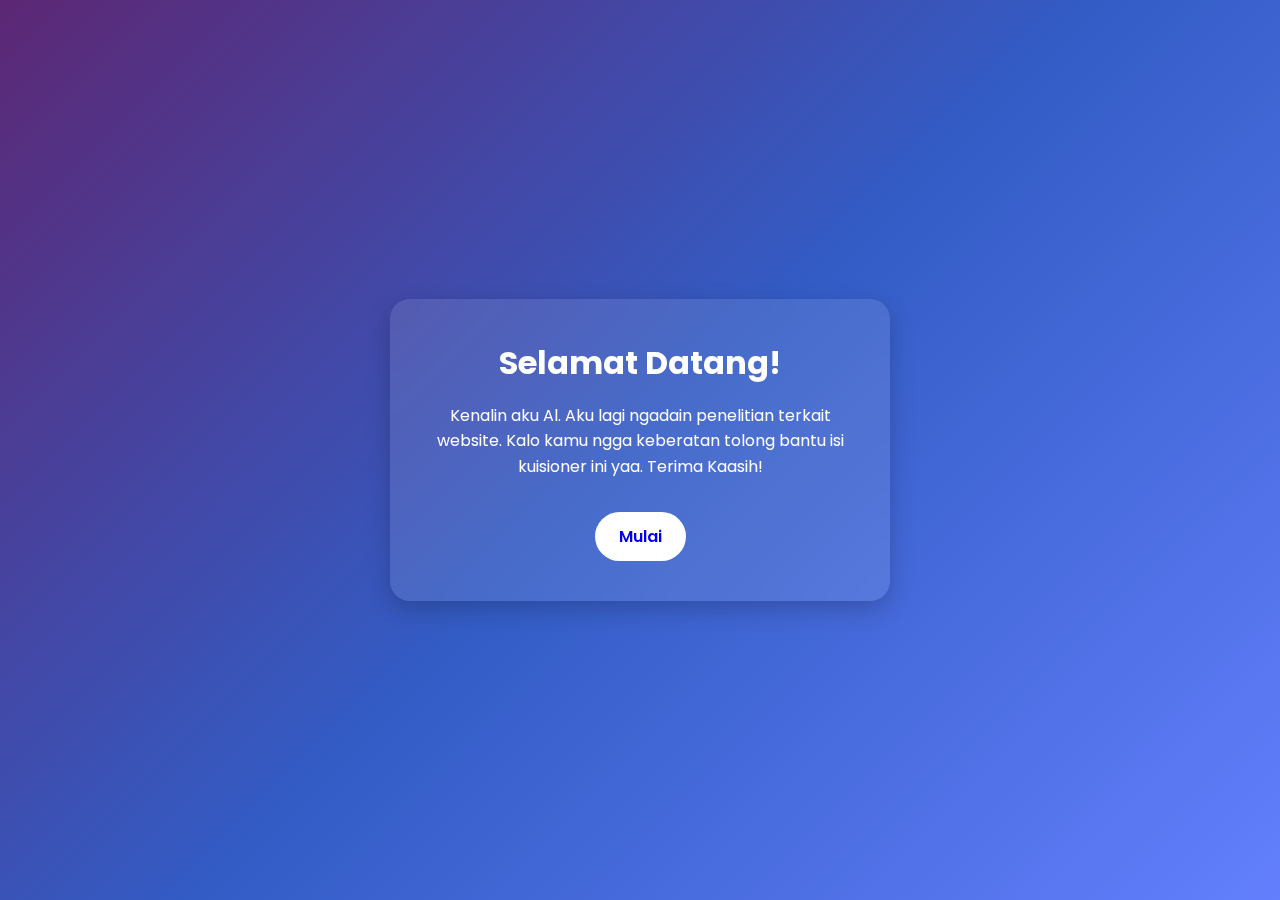
<file: index.html>
<!DOCTYPE html>
<html lang="id">
<head>
  <meta charset="UTF-8" />
  <meta name="viewport" content="width=device-width, initial-scale=1.0"/>
  <title>Kuisioner Penelitian</title>
  <style>
    @import url('https://fonts.googleapis.com/css2?family=Poppins:wght@400;600&display=swap');

    * {
      margin: 0;
      padding: 0;
      box-sizing: border-box;
      font-family: 'Poppins', sans-serif;
    }

    body {
      background: linear-gradient(135deg, #5C2774, #335CC5, #637FFD);
      color: #fff;
      min-height: 100vh;
      display: flex;
      justify-content: center;
      align-items: center;
      padding: 2rem;
    }

    .container {
      background: rgba(255, 255, 255, 0.1);
      backdrop-filter: blur(10px);
      border-radius: 20px;
      padding: 2.5rem 2rem;
      text-align: center;
      max-width: 500px;
      box-shadow: 0 8px 24px rgba(0, 0, 0, 0.2);
      animation: fadeIn 1s ease-out;
    }

    @keyframes fadeIn {
      from { opacity: 0; transform: translateY(20px); }
      to { opacity: 1; transform: translateY(0); }
    }

    h1 {
      font-size: 2rem;
      margin-bottom: 1rem;
    }

    p {
      font-size: 1rem;
      margin-bottom: 2rem;
      line-height: 1.6;
    }

    .start-btn {
      display: inline-block;
      background-color: #fff;
      color: linear-gradient(135deg, #5C2774, #335CC5, #637FFD);
      padding: 0.75rem 1.5rem;
      border-radius: 50px;
      font-weight: 600;
      text-decoration: none;
      transition: background-color 0.3s, color 0.3s;
    }

    .start-btn:hover {
      background-color: #335CC5;
      color: #fff;
    }

    @media (max-width: 600px) {
      h1 {
        font-size: 1.5rem;
      }
      p {
        font-size: 0.95rem;
      }
    }
  </style>
</head>
<body>
  <div class="container">
    <h1>Selamat Datang!</h1>
    <p>Kenalin aku Al. Aku lagi ngadain penelitian terkait website. Kalo kamu ngga keberatan tolong bantu isi kuisioner ini yaa. Terima Kaasih!</p>
    <a href="kuis.html" class="start-btn">Mulai</a>
  </div>
</body>
</html>
</file>
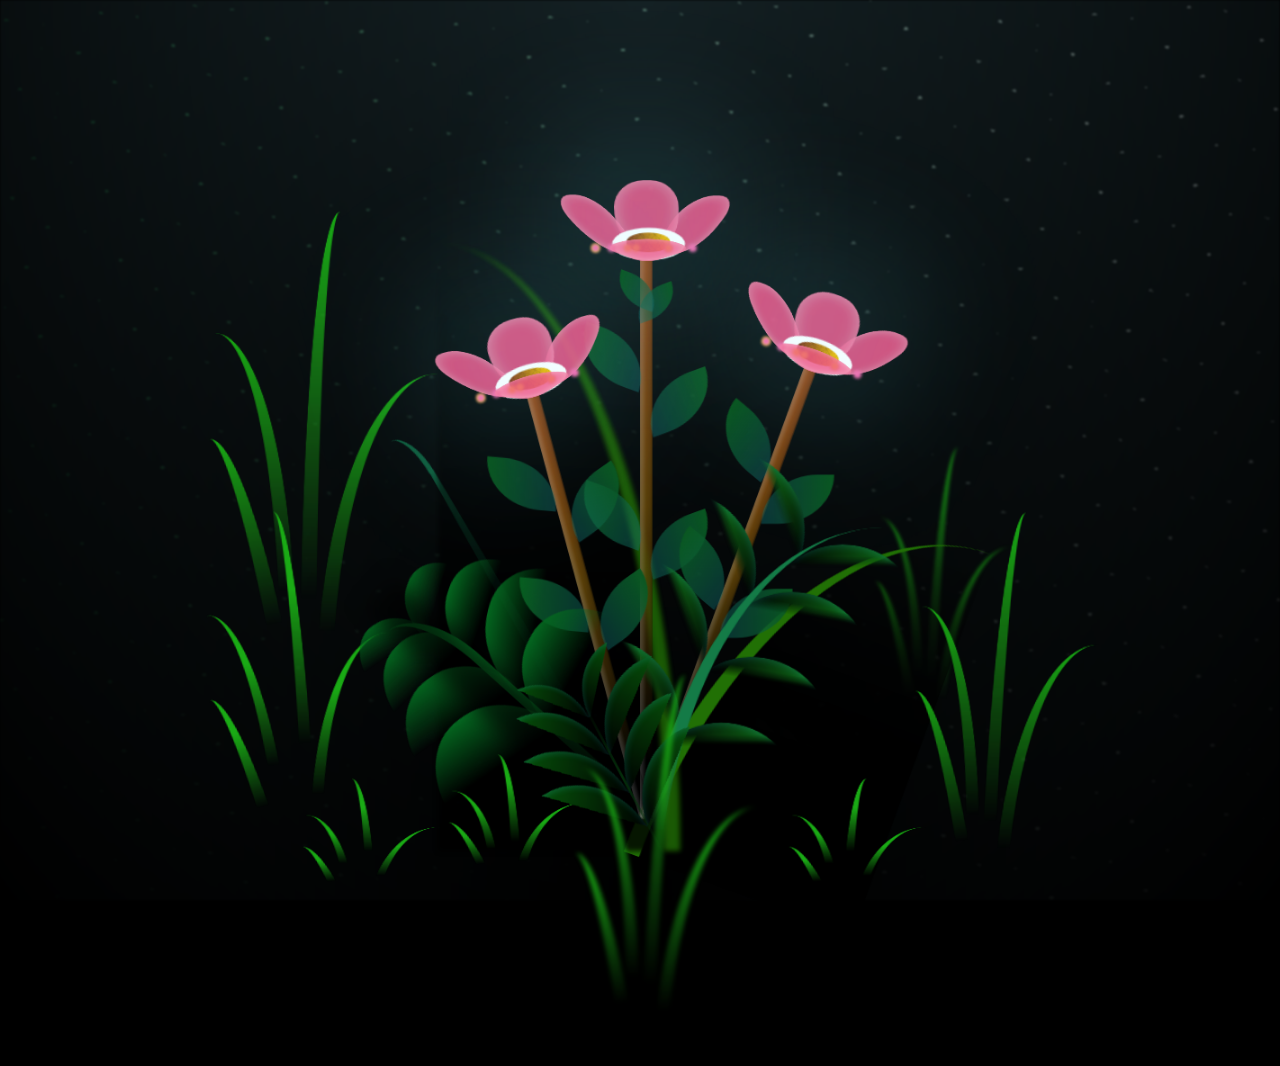
<file: kado.html>
<!DOCTYPE html>
<html lang="en">
<head>
    <meta charset="UTF-8">
    <meta http-equiv="X-UA-Compatible" content="IE=edge">
    <meta name="viewport" content="width=device-width, initial-scale=1.0">
    <link rel="stylesheet" href="main.css">
    <link rel="icon" href="flowers.png" type="image/x-icon">
    <title>Selamat Ulang Tahun</title>
</head>
<body class="container">
    <div class="night"></div>
    <div class="flowers">
      <div class="flower flower--1">
        <div class="flower__leafs flower__leafs--1">
          <div class="flower__leaf flower__leaf--1"></div>
          <div class="flower__leaf flower__leaf--2"></div>
          <div class="flower__leaf flower__leaf--3"></div>
          <div class="flower__leaf flower__leaf--4"></div>
          <div class="flower__white-circle"></div>
  
          <div class="flower__light flower__light--1"></div>
          <div class="flower__light flower__light--2"></div>
          <div class="flower__light flower__light--3"></div>
          <div class="flower__light flower__light--4"></div>
          <div class="flower__light flower__light--5"></div>
          <div class="flower__light flower__light--6"></div>
          <div class="flower__light flower__light--7"></div>
          <div class="flower__light flower__light--8"></div>
  
        </div>
        <div class="flower__line">
          <div class="flower__line__leaf flower__line__leaf--1"></div>
          <div class="flower__line__leaf flower__line__leaf--2"></div>
          <div class="flower__line__leaf flower__line__leaf--3"></div>
          <div class="flower__line__leaf flower__line__leaf--4"></div>
          <div class="flower__line__leaf flower__line__leaf--5"></div>
          <div class="flower__line__leaf flower__line__leaf--6"></div>
        </div>
      </div>
  
      <div class="flower flower--2">
        <div class="flower__leafs flower__leafs--2">
          <div class="flower__leaf flower__leaf--1"></div>
          <div class="flower__leaf flower__leaf--2"></div>
          <div class="flower__leaf flower__leaf--3"></div>
          <div class="flower__leaf flower__leaf--4"></div>
          <div class="flower__white-circle"></div>
  
          <div class="flower__light flower__light--1"></div>
          <div class="flower__light flower__light--2"></div>
          <div class="flower__light flower__light--3"></div>
          <div class="flower__light flower__light--4"></div>
          <div class="flower__light flower__light--5"></div>
          <div class="flower__light flower__light--6"></div>
          <div class="flower__light flower__light--7"></div>
          <div class="flower__light flower__light--8"></div>
  
        </div>
        <div class="flower__line">
          <div class="flower__line__leaf flower__line__leaf--1"></div>
          <div class="flower__line__leaf flower__line__leaf--2"></div>
          <div class="flower__line__leaf flower__line__leaf--3"></div>
          <div class="flower__line__leaf flower__line__leaf--4"></div>
        </div>
      </div>
  
      <div class="flower flower--3">
        <div class="flower__leafs flower__leafs--3">
          <div class="flower__leaf flower__leaf--1"></div>
          <div class="flower__leaf flower__leaf--2"></div>
          <div class="flower__leaf flower__leaf--3"></div>
          <div class="flower__leaf flower__leaf--4"></div>
          <div class="flower__white-circle"></div>
  
          <div class="flower__light flower__light--1"></div>
          <div class="flower__light flower__light--2"></div>
          <div class="flower__light flower__light--3"></div>
          <div class="flower__light flower__light--4"></div>
          <div class="flower__light flower__light--5"></div>
          <div class="flower__light flower__light--6"></div>
          <div class="flower__light flower__light--7"></div>
          <div class="flower__light flower__light--8"></div>
  
        </div>
        <div class="flower__line">
          <div class="flower__line__leaf flower__line__leaf--1"></div>
          <div class="flower__line__leaf flower__line__leaf--2"></div>
          <div class="flower__line__leaf flower__line__leaf--3"></div>
          <div class="flower__line__leaf flower__line__leaf--4"></div>
        </div>
      </div>
  
      <div class="grow-ans" style="--d:1.2s">
        <div class="flower__g-long">
          <div class="flower__g-long__top"></div>
          <div class="flower__g-long__bottom"></div>
        </div>
      </div>
  
      <div class="growing-grass">
        <div class="flower__grass flower__grass--1">
          <div class="flower__grass--top"></div>
          <div class="flower__grass--bottom"></div>
          <div class="flower__grass__leaf flower__grass__leaf--1"></div>
          <div class="flower__grass__leaf flower__grass__leaf--2"></div>
          <div class="flower__grass__leaf flower__grass__leaf--3"></div>
          <div class="flower__grass__leaf flower__grass__leaf--4"></div>
          <div class="flower__grass__leaf flower__grass__leaf--5"></div>
          <div class="flower__grass__leaf flower__grass__leaf--6"></div>
          <div class="flower__grass__leaf flower__grass__leaf--7"></div>
          <div class="flower__grass__leaf flower__grass__leaf--8"></div>
          <div class="flower__grass__overlay"></div>
        </div>
      </div>
  
      <div class="growing-grass">
        <div class="flower__grass flower__grass--2">
          <div class="flower__grass--top"></div>
          <div class="flower__grass--bottom"></div>
          <div class="flower__grass__leaf flower__grass__leaf--1"></div>
          <div class="flower__grass__leaf flower__grass__leaf--2"></div>
          <div class="flower__grass__leaf flower__grass__leaf--3"></div>
          <div class="flower__grass__leaf flower__grass__leaf--4"></div>
          <div class="flower__grass__leaf flower__grass__leaf--5"></div>
          <div class="flower__grass__leaf flower__grass__leaf--6"></div>
          <div class="flower__grass__leaf flower__grass__leaf--7"></div>
          <div class="flower__grass__leaf flower__grass__leaf--8"></div>
          <div class="flower__grass__overlay"></div>
        </div>
      </div>
  
      <div class="grow-ans" style="--d:2.4s">
        <div class="flower__g-right flower__g-right--1">
          <div class="leaf"></div>
        </div>
      </div>
  
      <div class="grow-ans" style="--d:2.8s">
        <div class="flower__g-right flower__g-right--2">
          <div class="leaf"></div>
        </div>
      </div>
  
      <div class="grow-ans" style="--d:2.8s">
        <div class="flower__g-front">
          <div class="flower__g-front__leaf-wrapper flower__g-front__leaf-wrapper--1">
            <div class="flower__g-front__leaf"></div>
          </div>
          <div class="flower__g-front__leaf-wrapper flower__g-front__leaf-wrapper--2">
            <div class="flower__g-front__leaf"></div>
          </div>
          <div class="flower__g-front__leaf-wrapper flower__g-front__leaf-wrapper--3">
            <div class="flower__g-front__leaf"></div>
          </div>
          <div class="flower__g-front__leaf-wrapper flower__g-front__leaf-wrapper--4">
            <div class="flower__g-front__leaf"></div>
          </div>
          <div class="flower__g-front__leaf-wrapper flower__g-front__leaf-wrapper--5">
            <div class="flower__g-front__leaf"></div>
          </div>
          <div class="flower__g-front__leaf-wrapper flower__g-front__leaf-wrapper--6">
            <div class="flower__g-front__leaf"></div>
          </div>
          <div class="flower__g-front__leaf-wrapper flower__g-front__leaf-wrapper--7">
            <div class="flower__g-front__leaf"></div>
          </div>
          <div class="flower__g-front__leaf-wrapper flower__g-front__leaf-wrapper--8">
            <div class="flower__g-front__leaf"></div>
          </div>
          <div class="flower__g-front__line"></div>
        </div>
      </div>
  
      <div class="grow-ans" style="--d:3.2s">
        <div class="flower__g-fr">
          <div class="leaf"></div>
          <div class="flower__g-fr__leaf flower__g-fr__leaf--1"></div>
          <div class="flower__g-fr__leaf flower__g-fr__leaf--2"></div>
          <div class="flower__g-fr__leaf flower__g-fr__leaf--3"></div>
          <div class="flower__g-fr__leaf flower__g-fr__leaf--4"></div>
          <div class="flower__g-fr__leaf flower__g-fr__leaf--5"></div>
          <div class="flower__g-fr__leaf flower__g-fr__leaf--6"></div>
          <div class="flower__g-fr__leaf flower__g-fr__leaf--7"></div>
          <div class="flower__g-fr__leaf flower__g-fr__leaf--8"></div>
        </div>
      </div>
  
      <div class="long-g long-g--0">
        <div class="grow-ans" style="--d:3s">
          <div class="leaf leaf--0"></div>
        </div>
        <div class="grow-ans" style="--d:2.2s">
          <div class="leaf leaf--1"></div>
        </div>
        <div class="grow-ans" style="--d:3.4s">
          <div class="leaf leaf--2"></div>
        </div>
        <div class="grow-ans" style="--d:3.6s">
          <div class="leaf leaf--3"></div>
        </div>
      </div>
  
      <div class="long-g long-g--1">
        <div class="grow-ans" style="--d:3.6s">
          <div class="leaf leaf--0"></div>
        </div>
        <div class="grow-ans" style="--d:3.8s">
          <div class="leaf leaf--1"></div>
        </div>
        <div class="grow-ans" style="--d:4s">
          <div class="leaf leaf--2"></div>
        </div>
        <div class="grow-ans" style="--d:4.2s">
          <div class="leaf leaf--3"></div>
        </div>
      </div>
  
      <div class="long-g long-g--2">
        <div class="grow-ans" style="--d:4s">
          <div class="leaf leaf--0"></div>
        </div>
        <div class="grow-ans" style="--d:4.2s">
          <div class="leaf leaf--1"></div>
        </div>
        <div class="grow-ans" style="--d:4.4s">
          <div class="leaf leaf--2"></div>
        </div>
        <div class="grow-ans" style="--d:4.6s">
          <div class="leaf leaf--3"></div>
        </div>
      </div>
  
      <div class="long-g long-g--3">
        <div class="grow-ans" style="--d:4s">
          <div class="leaf leaf--0"></div>
        </div>
        <div class="grow-ans" style="--d:4.2s">
          <div class="leaf leaf--1"></div>
        </div>
        <div class="grow-ans" style="--d:3s">
          <div class="leaf leaf--2"></div>
        </div>
        <div class="grow-ans" style="--d:3.6s">
          <div class="leaf leaf--3"></div>
        </div>
      </div>
  
      <div class="long-g long-g--4">
        <div class="grow-ans" style="--d:4s">
          <div class="leaf leaf--0"></div>
        </div>
        <div class="grow-ans" style="--d:4.2s">
          <div class="leaf leaf--1"></div>
        </div>
        <div class="grow-ans" style="--d:3s">
          <div class="leaf leaf--2"></div>
        </div>
        <div class="grow-ans" style="--d:3.6s">
          <div class="leaf leaf--3"></div>
        </div>
      </div>
  
      <div class="long-g long-g--5">
        <div class="grow-ans" style="--d:4s">
          <div class="leaf leaf--0"></div>
        </div>
        <div class="grow-ans" style="--d:4.2s">
          <div class="leaf leaf--1"></div>
        </div>
        <div class="grow-ans" style="--d:3s">
          <div class="leaf leaf--2"></div>
        </div>
        <div class="grow-ans" style="--d:3.6s">
          <div class="leaf leaf--3"></div>
        </div>
      </div>
  
      <div class="long-g long-g--6">
        <div class="grow-ans" style="--d:4.2s">
          <div class="leaf leaf--0"></div>
        </div>
        <div class="grow-ans" style="--d:4.4s">
          <div class="leaf leaf--1"></div>
        </div>
        <div class="grow-ans" style="--d:4.6s">
          <div class="leaf leaf--2"></div>
        </div>
        <div class="grow-ans" style="--d:4.8s">
          <div class="leaf leaf--3"></div>
        </div>
      </div>
  
      <div class="long-g long-g--7">
        <div class="grow-ans" style="--d:3s">
          <div class="leaf leaf--0"></div>
        </div>
        <div class="grow-ans" style="--d:3.2s">
          <div class="leaf leaf--1"></div>
        </div>
        <div class="grow-ans" style="--d:3.5s">
          <div class="leaf leaf--2"></div>
        </div>
        <div class="grow-ans" style="--d:3.6s">
          <div class="leaf leaf--3"></div>
        </div>
      </div>
    </div>
    
    <script src="main.js"></script>
  </body>
</html>
</file>
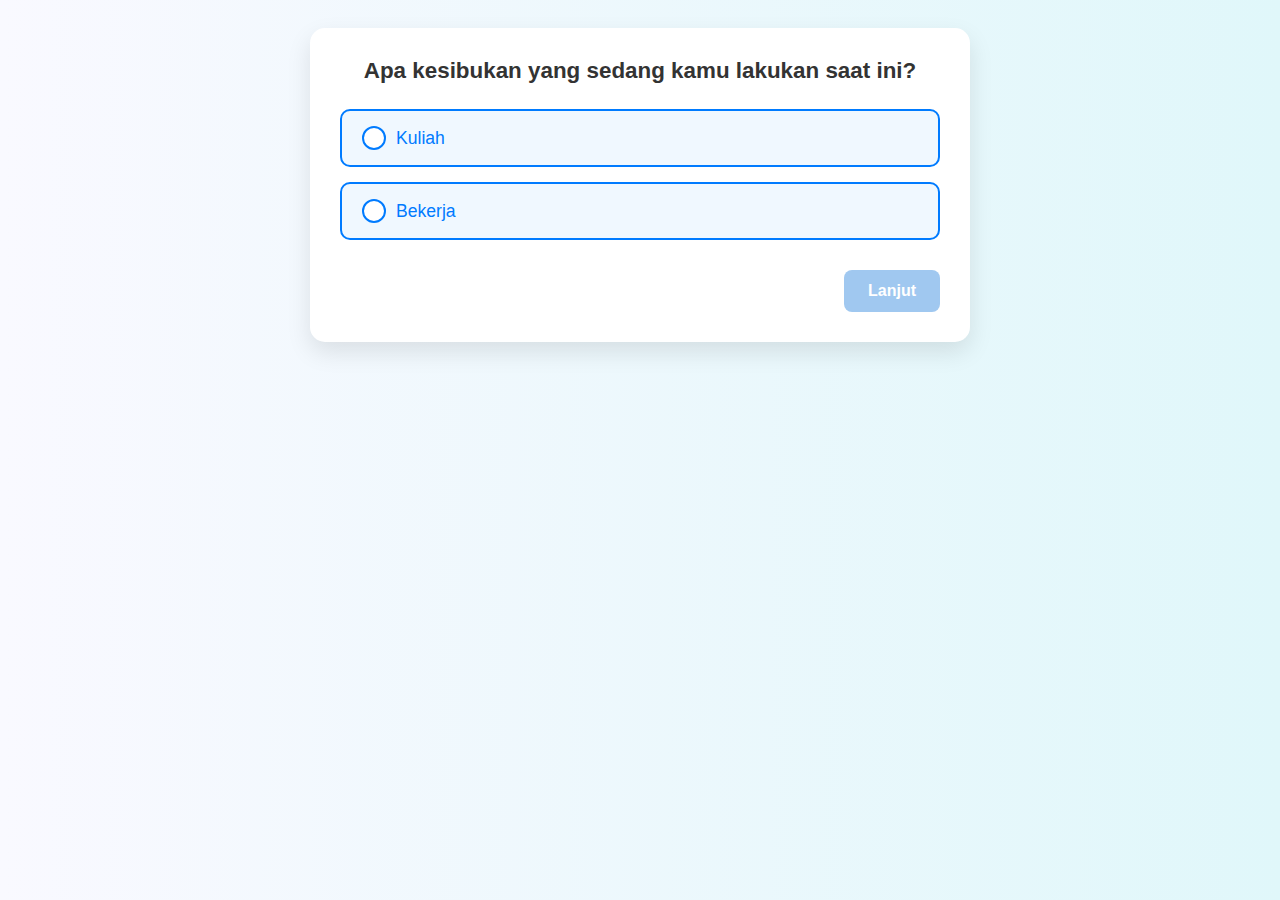
<file: kuis.html>
<!DOCTYPE html>
<html lang="id">
<head>
  <meta charset="UTF-8" />
  <meta name="viewport" content="width=device-width, initial-scale=1.0"/>
  <title>Kuisioner Penelitian</title>
  <style>
    body {
      font-family: 'Segoe UI', Tahoma, Geneva, Verdana, sans-serif;
      padding: 20px;
      background: linear-gradient(to right, #f9f9ff, #e0f7fa);
    }

    .container {
      max-width: 600px;
      margin: 0 auto;
      background: #ffffff;
      padding: 30px;
      border-radius: 15px;
      box-shadow: 0 10px 25px rgba(0, 0, 0, 0.1);
      text-align: center;
    }

    .question {
      margin-bottom: 25px;
      font-size: 1.4em;
      font-weight: bold;
      color: #333;
    }

    .options {
      display: flex;
      flex-direction: column;
      gap: 15px;
      margin-bottom: 30px;
    }

    .option-btn {
      padding: 15px 20px;
      font-size: 1.1em;
      border: 2px solid #007BFF;
      border-radius: 10px;
      background-color: #f0f8ff;
      color: #007BFF;
      cursor: pointer;
      transition: all 0.3s ease;
      text-align: left;
      font-weight: 500;
      position: relative;
      display: flex;
      align-items: center;
      gap: 10px;
    }

    .option-btn::before {
      content: '';
      width: 20px;
      height: 20px;
      border: 2px solid #007BFF;
      border-radius: 50%;
      background-color: white;
      display: inline-block;
      transition: background-color 0.3s ease, border-color 0.3s ease;
    }

    .option-btn.selected::before {
      background-color: #007BFF;
      box-shadow: inset 0 0 0 4px white;
    }

    .option-btn:hover {
      background-color: #e6f2ff;
    }

    .navigation {
      display: flex;
      justify-content: space-between;
    }

    button {
      padding: 12px 24px;
      font-size: 1em;
      border: none;
      border-radius: 8px;
      cursor: pointer;
      font-weight: 600;
      transition: background-color 0.3s ease;
    }

    .back {
      background-color: #cccccc;
      color: #333;
      visibility: hidden;
    }

    .back.visible {
      visibility: visible;
    }

    .next {
      background-color: #007BFF;
      color: white;
    }

    .next:disabled {
      background-color: #a0c8f0;
      cursor: not-allowed;
    }

    .next:hover:enabled {
      background-color: #0056b3;
    }

    /* Popup Modal Styles */
    .modal-overlay {
      position: fixed;
      top: 0; left: 0;
      width: 100%; height: 100%;
      background: rgba(0, 0, 0, 0.5);
      display: none;
      align-items: center;
      justify-content: center;
      z-index: 999;
    }

    .modal {
      background: white;
      padding: 25px 30px;
      border-radius: 12px;
      text-align: center;
      max-width: 400px;
      box-shadow: 0 10px 30px rgba(0,0,0,0.2);
    }

    .modal h2 {
      margin-bottom: 25px;
      font-size: 1.2em;
      color: #333;
      font-weight: 500;
    }

    .modal .button-group {
      display: flex;
      justify-content: center;
      gap: 15px;
    }

    .modal button {
      padding: 12px 24px;
      min-width: 100px;
      font-size: 1em;
      border-radius: 8px;
      font-weight: 600;
      border: none;
      cursor: pointer;
    }

    .modal .yes-btn {
      background-color: #007BFF;
      color: white;
    }

    .modal .no-btn {
      background-color: #ccc;
      color: #333;
    }

    .modal .yes-btn:hover {
      background-color: #0056b3;
    }

    .modal .no-btn:hover {
      background-color: #bbb;
    }
  </style>
</head>
<body>
  <div class="container">
    <div class="question" id="question">Pertanyaan akan muncul di sini...</div>

    <div class="options">
      <button class="option-btn" onclick="selectOption(0)" id="option0">Opsi 1</button>
      <button class="option-btn" onclick="selectOption(1)" id="option1">Opsi 2</button>
    </div>

    <div class="navigation">
      <button class="back" id="backBtn" onclick="prevQuestion()">Kembali</button>
      <button class="next" id="nextBtn" onclick="nextQuestion()" disabled>Lanjut</button>
    </div>
  </div>

  <!-- Modal Popup -->
  <div class="modal-overlay" id="modalOverlay">
    <div class="modal">
      <h2>Apakah kamu yakin ingin mengirimkan jawaban saat ini?</h2>
      <div class="button-group">
        <button class="yes-btn" onclick="goToNextPage()">Ya</button>
        <button class="no-btn" onclick="closeModal()">Tidak</button>
      </div>
    </div>
  </div>

  <script>
    const questions = [
      { text: "Apa kesibukan yang sedang kamu lakukan saat ini?", options: ["Kuliah", "Bekerja"] },
      { text: "Apakah kamu pernah memikirkan untuk membuat website sendiri saat kamu mengunjungi sebuah website?", options: ["Ya, pernah", "Tidak pernah sama sekali"] },
      { text: "Apa kamu tertarik untuk belajar tentang wesite dan mengembangkannya?", options: ["Tidak sama sekali", "Ya, saya ingin mengembangkannya"] },
      { text: "Manakah yang lebih kamu sukai ketika ingin mengenalkan usahamu?", options: ["Iklan melalui aplikasi", "Website landing page"] },
      { text: "Jika kamu ingin mengembangkan sebuah website namun memiliki resource yang terbatas. Manakah yang lebih kamu utamakan?", options: ["Banyak fitur tapi design biasa", "Design menarik tapi fitur terbatas"] },
      { text: "Ketika kamu mengunjungi sebuah website, pernahkah kamu merasa bahwa website tersebut kurang maksimal, baik dari tampilan, fitur, atau efektifitas?", options: ["Ya, saya pernah merasakannya", "Saya tidak peduli"] },
      { text: "Pada rentang usia berapakah kamu mengisi kuisioner ini?", options: ["18-20", "20-22"] }
    ];

    let currentQuestion = 0;
    let answers = Array(questions.length).fill(null);

    function updateQuestion() {
      const q = questions[currentQuestion];
      document.getElementById("question").textContent = q.text;
      document.getElementById("option0").textContent = q.options[0];
      document.getElementById("option1").textContent = q.options[1];

      document.querySelectorAll('.option-btn').forEach((btn, i) => {
        btn.classList.toggle('selected', answers[currentQuestion] === i);
      });

      const backBtn = document.getElementById("backBtn");
      backBtn.classList.toggle('visible', currentQuestion !== 0);

      const nextBtn = document.getElementById("nextBtn");
      nextBtn.textContent = currentQuestion === questions.length - 1 ? "Selesai" : "Lanjut";
      nextBtn.disabled = answers[currentQuestion] === null;
    }

    function selectOption(index) {
      answers[currentQuestion] = index;
      updateQuestion();
    }

    function nextQuestion() {
      if (answers[currentQuestion] === null) {
        alert("Silakan pilih salah satu jawaban sebelum lanjut.");
        return;
      }

      if (currentQuestion < questions.length - 1) {
        currentQuestion++;
        updateQuestion();
      } else {
        document.getElementById("modalOverlay").style.display = "flex";
      }
    }

    function prevQuestion() {
      if (currentQuestion > 0) {
        currentQuestion--;
        updateQuestion();
      }
    }

    function closeModal() {
      document.getElementById("modalOverlay").style.display = "none";
    }

    function goToNextPage() {
      console.log("Jawaban Anda:", answers.map((a, i) => questions[i].options[a]));
      window.location.href = "ucapan.html";
    }

    updateQuestion();
  </script>
</body>
</html>
</file>
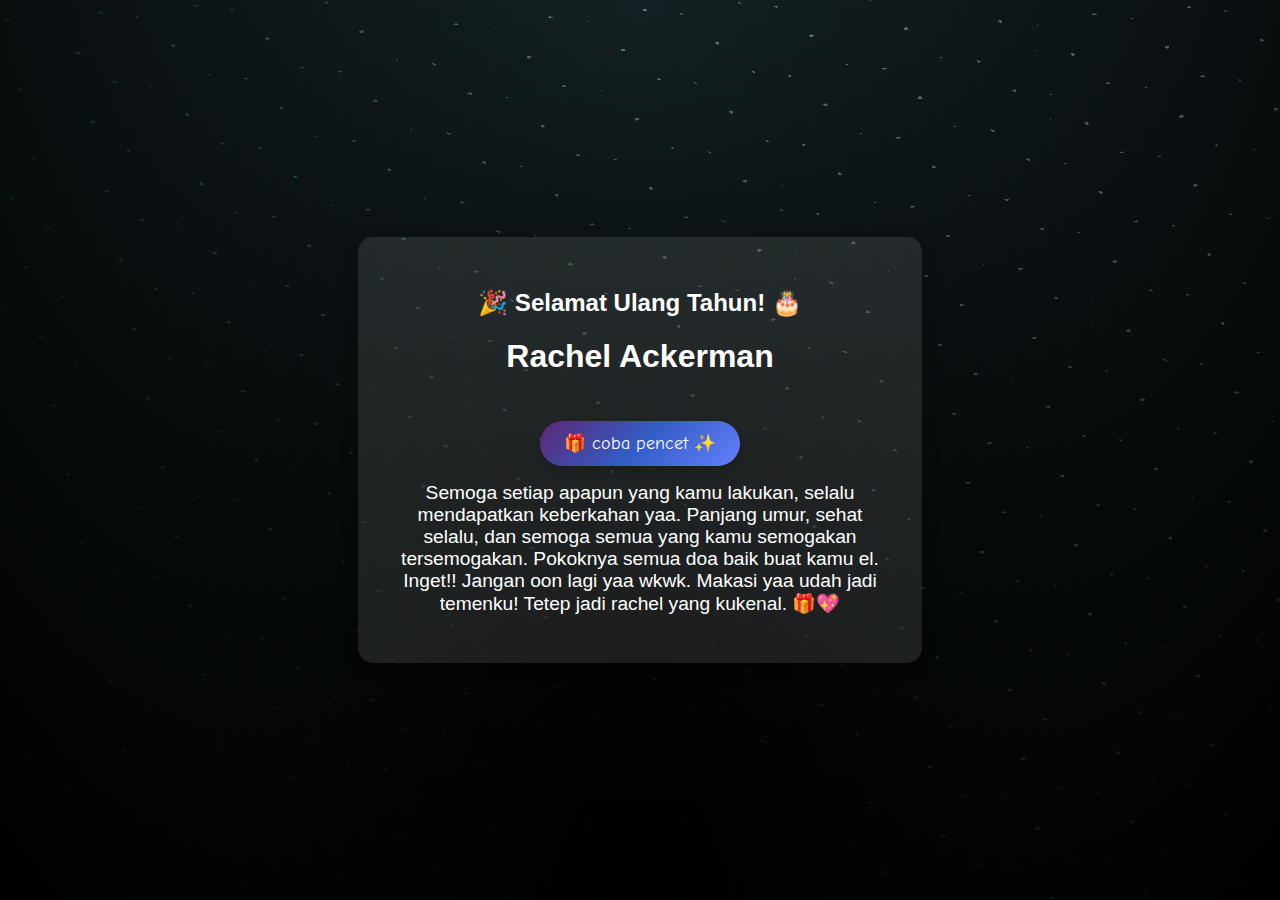
<file: ucapan.html>
<!DOCTYPE html>
<html lang="id">
<head>
  <meta charset="UTF-8" />
  <meta name="viewport" content="width=device-width, initial-scale=1.0"/>
  <title>Selamat Ulang Tahun</title>
  <link rel="stylesheet" href="style.css">
</head>
<body>
  <div class="container">
    <h2>🎉 Selamat Ulang Tahun! 🎂</h2>
    <h1>Rachel Ackerman</h1>
    <!-- Tombol Lihat Kado -->
    <a href="kado.html" class="kado-btn">🎁 coba pencet ✨</a>

    <p class="message">
      Semoga setiap apapun yang kamu lakukan, selalu mendapatkan keberkahan yaa. Panjang umur, sehat selalu, dan semoga semua yang kamu semogakan tersemogakan.
      Pokoknya semua doa baik buat kamu el. Inget!! Jangan oon lagi yaa wkwk.
      Makasi yaa udah jadi temenku! Tetep jadi rachel yang kukenal. 🎁💖
    </p>
  </div>
</body>
</html>
</file>
<file: main.css>
*,
*::after,
*::before {
  padding: 0;
  margin: 0;
  box-sizing: border-box;
}

:root {
  --dark-color: #000;
}

body {
  display: flex;
  align-items: flex-end;
  justify-content: center;
  min-height: 100vh;
  background-color: var(--dark-color);
  overflow: hidden;
  perspective: 1000px;
}

.night {
  position: fixed;
  left: 50%;
  top: 0;
  transform: translateX(-50%);
  width: 100%;
  height: 100%;
  filter: blur(0.1vmin);
  background-image: radial-gradient(ellipse at top, transparent 0%, var(--dark-color)), 
  radial-gradient(ellipse at bottom, var(--dark-color), rgba(145, 233, 255, 0.2)), repeating-linear-gradient(220deg, rgb(0, 0, 0) 0px,
   rgb(0, 0, 0) 19px, transparent 19px, transparent 22px), repeating-linear-gradient(189deg, rgb(0, 0, 0) 0px, rgb(0, 0, 0) 19px, transparent 19px, transparent 22px),
    repeating-linear-gradient(148deg, rgb(0, 0, 0) 0px, rgb(0, 0, 0) 19px, transparent 19px, transparent 22px), linear-gradient(90deg, rgb(7, 107, 42), rgb(240, 240, 240));
}

.flowers {
  position: relative;
  transform: scale(0.9);
}

.flower {
  position: absolute;
  bottom: 10vmin;
  transform-origin: bottom center;
  z-index: 10;
  --fl-speed: 0.3s;
}
.flower--1 {
  -webkit-animation: moving-flower-1 4s linear infinite;
          animation: moving-flower-1 4s linear infinite;
}
.flower--1 .flower__line {
  height: 70vmin;
  -webkit-animation-delay: 0.3s;
          animation-delay: 0.3s;
}
.flower--1 .flower__line__leaf--1 {
  -webkit-animation: blooming-leaf-right var(--fl-speed) 1.6s backwards;
          animation: blooming-leaf-right var(--fl-speed) 1.6s backwards;
}
.flower--1 .flower__line__leaf--2 {
  -webkit-animation: blooming-leaf-right var(--fl-speed) 1.4s backwards;
          animation: blooming-leaf-right var(--fl-speed) 1.4s backwards;
}
.flower--1 .flower__line__leaf--3 {
  -webkit-animation: blooming-leaf-left var(--fl-speed) 1.2s backwards;
          animation: blooming-leaf-left var(--fl-speed) 1.2s backwards;
}
.flower--1 .flower__line__leaf--4 {
  -webkit-animation: blooming-leaf-left var(--fl-speed) 1s backwards;
          animation: blooming-leaf-left var(--fl-speed) 1s backwards;
}
.flower--1 .flower__line__leaf--5 {
  -webkit-animation: blooming-leaf-right var(--fl-speed) 1.8s backwards;
          animation: blooming-leaf-right var(--fl-speed) 1.8s backwards;
}
.flower--1 .flower__line__leaf--6 {
  -webkit-animation: blooming-leaf-left var(--fl-speed) 2s backwards;
          animation: blooming-leaf-left var(--fl-speed) 2s backwards;
}
.flower--2 {
  left: 50%;
  transform: rotate(20deg);
  -webkit-animation: moving-flower-2 4s linear infinite;
          animation: moving-flower-2 4s linear infinite;
}
.flower--2 .flower__line {
  height: 60vmin;
  -webkit-animation-delay: 0.6s;
          animation-delay: 0.6s;
}
.flower--2 .flower__line__leaf--1 {
  -webkit-animation: blooming-leaf-right var(--fl-speed) 1.9s backwards;
          animation: blooming-leaf-right var(--fl-speed) 1.9s backwards;
}
.flower--2 .flower__line__leaf--2 {
  -webkit-animation: blooming-leaf-right var(--fl-speed) 1.7s backwards;
          animation: blooming-leaf-right var(--fl-speed) 1.7s backwards;
}
.flower--2 .flower__line__leaf--3 {
  -webkit-animation: blooming-leaf-left var(--fl-speed) 1.5s backwards;
          animation: blooming-leaf-left var(--fl-speed) 1.5s backwards;
}
.flower--2 .flower__line__leaf--4 {
  -webkit-animation: blooming-leaf-left var(--fl-speed) 1.3s backwards;
          animation: blooming-leaf-left var(--fl-speed) 1.3s backwards;
}
.flower--3 {
  left: 50%;
  transform: rotate(-15deg);
  -webkit-animation: moving-flower-3 4s linear infinite;
          animation: moving-flower-3 4s linear infinite;
}
.flower--3 .flower__line {
  -webkit-animation-delay: 0.9s;
          animation-delay: 0.9s;
}
.flower--3 .flower__line__leaf--1 {
  -webkit-animation: blooming-leaf-right var(--fl-speed) 2.5s backwards;
          animation: blooming-leaf-right var(--fl-speed) 2.5s backwards;
}
.flower--3 .flower__line__leaf--2 {
  -webkit-animation: blooming-leaf-right var(--fl-speed) 2.3s backwards;
          animation: blooming-leaf-right var(--fl-speed) 2.3s backwards;
}
.flower--3 .flower__line__leaf--3 {
  -webkit-animation: blooming-leaf-left var(--fl-speed) 2.1s backwards;
          animation: blooming-leaf-left var(--fl-speed) 2.1s backwards;
}
.flower--3 .flower__line__leaf--4 {
  -webkit-animation: blooming-leaf-left var(--fl-speed) 1.9s backwards;
          animation: blooming-leaf-left var(--fl-speed) 1.9s backwards;
}
.flower__leafs {
  position: relative;
  -webkit-animation: blooming-flower 2s backwards;
          animation: blooming-flower 2s backwards;
}
.flower__leafs--1 {
  -webkit-animation-delay: 1.1s;
          animation-delay: 1.1s;
}
.flower__leafs--2 {
  -webkit-animation-delay: 1.4s;
          animation-delay: 1.4s;
}
.flower__leafs--3 {
  -webkit-animation-delay: 1.7s;
          animation-delay: 1.7s;
}
.flower__leafs::after {
  content: "";
  position: absolute;
  left: 0;
  top: 0;
  transform: translate(-50%, -100%);
  width: 8vmin;
  height: 8vmin;
  background-color: #6bf0ff;
  filter: blur(10vmin);
}
.flower__leaf {
  position: absolute;
  bottom: 0;
  left: 50%;
  width: 8vmin;
  height: 11vmin;
  border-radius: 51% 49% 47% 53%/44% 45% 55% 69%;
  background-color: #f672b0;
  background-image: linear-gradient(to top, #ee5286, #ee5286);
  transform-origin: bottom center;
  opacity: 0.9;
  box-shadow: inset 0 0 2vmin rgba(255, 255, 255, 0.5);
}
.flower__leaf--1 {
  transform: translate(-10%, 1%) rotateY(40deg) rotateX(-50deg);
}
.flower__leaf--2 {
  transform: translate(-50%, -4%) rotateX(40deg);
}
.flower__leaf--3 {
  transform: translate(-90%, 0%) rotateY(45deg) rotateX(50deg);
}
.flower__leaf--4 {
  width: 8vmin;
  height: 8vmin;
  transform-origin: bottom left;
  border-radius: 4vmin 10vmin 4vmin 4vmin;
  transform: translate(0%, 18%) rotateX(70deg) rotate(-43deg);
  background-image: linear-gradient(to top, #ee5286, #ee5286);
  z-index: 1;
  opacity: 0.8;
}
.flower__white-circle {
  position: absolute;
  left: -3.5vmin;
  top: -3vmin;
  width: 9vmin;
  height: 4vmin;
  border-radius: 50%;
  background-color: #fff;
}
.flower__white-circle::after {
  content: "";
  position: absolute;
  left: 50%;
  top: 45%;
  transform: translate(-50%, -50%);
  width: 60%;
  height: 60%;
  border-radius: inherit;
  background-image: repeating-linear-gradient(135deg, rgba(0, 0, 0, 0.03) 0px, rgba(0, 0, 0, 0.03) 1px,
   transparent 1px, transparent 12px), repeating-linear-gradient(45deg, rgba(0, 0, 0, 0.03) 0px, rgba(0, 0, 0, 0.03) 1px, transparent 1px,
    transparent 12px), repeating-linear-gradient(67.5deg, rgba(0, 0, 0, 0.03) 0px, rgba(0, 0, 0, 0.03) 1px, transparent 1px, transparent 12px),
     repeating-linear-gradient(135deg, rgba(0, 0, 0, 0.03) 0px, rgba(0, 0, 0, 0.03) 1px, transparent 1px, transparent 12px), repeating-linear-gradient(45deg, rgba(0, 0, 0, 0.03) 0px,
      rgba(0, 0, 0, 0.03) 1px, transparent 1px, transparent 12px), repeating-linear-gradient(112.5deg, rgba(0, 0, 0, 0.03) 0px, rgba(0, 0, 0, 0.03) 1px, transparent 1px, transparent 12px),
       repeating-linear-gradient(112.5deg, rgba(0, 0, 0, 0.03) 0px, rgba(0, 0, 0, 0.03) 1px, transparent 1px, transparent 12px), repeating-linear-gradient(45deg, rgba(0, 0, 0, 0.03) 0px,
        rgba(0, 0, 0, 0.03) 1px, transparent 1px, transparent 12px), repeating-linear-gradient(22.5deg, rgba(0, 0, 0, 0.03) 0px, rgba(0, 0, 0, 0.03) 1px, transparent 1px, transparent 12px), 
        repeating-linear-gradient(45deg, rgba(0, 0, 0, 0.03) 0px, rgba(0, 0, 0, 0.03) 1px, transparent 1px, transparent 12px), repeating-linear-gradient(22.5deg, rgba(0, 0, 0, 0.03) 0px, 
        rgba(0, 0, 0, 0.03) 1px, transparent 1px, transparent 12px), repeating-linear-gradient(135deg, rgba(0, 0, 0, 0.03) 0px, rgba(0, 0, 0, 0.03) 1px, transparent 1px, transparent 12px),
         repeating-linear-gradient(157.5deg, rgba(0, 0, 0, 0.03) 0px, rgba(0, 0, 0, 0.03) 1px, transparent 1px, transparent 12px), repeating-linear-gradient(67.5deg, rgba(0, 0, 0, 0.03) 0px,
          rgba(0, 0, 0, 0.03) 1px, transparent 1px, transparent 12px), repeating-linear-gradient(67.5deg, rgba(0, 0, 0, 0.03) 0px, rgba(0, 0, 0, 0.03) 1px, transparent 1px, transparent 12px),
           linear-gradient(90deg, rgb(127, 47, 21), rgb(255, 206, 0));
}

.flower__line {
  height: 55vmin;
  width: 1.5vmin;
  background-image: linear-gradient(to left, rgba(0, 0, 0, 0.2), transparent, rgba(255, 255, 255, 0.2)), linear-gradient(to top, transparent 10%, #583e08, #944415);
  box-shadow: inset 0 0 2px rgba(0, 0, 0, 0.5);
  -webkit-animation: grow-flower-tree 4s backwards;
          animation: grow-flower-tree 4s backwards;
}
.flower__line__leaf {
  --w: 7vmin;
  --h: calc(var(--w) + 2vmin);
  position: absolute;
  top: 20%;
  left: 90%;
  width: var(--w);
  height: var(--h);
  border-top-right-radius: var(--h);
  border-bottom-left-radius: var(--h);
  background-image: linear-gradient(to top, rgba(20, 117, 122, 0.4), #095721);
}
.flower__line__leaf--1 {
  transform: rotate(70deg) rotateY(30deg);
}
.flower__line__leaf--2 {
  top: 45%;
  transform: rotate(70deg) rotateY(30deg);
}
.flower__line__leaf--3, .flower__line__leaf--4, .flower__line__leaf--6 {
  border-top-right-radius: 0;
  border-bottom-left-radius: 0;
  border-top-left-radius: var(--h);
  border-bottom-right-radius: var(--h);
  left: -460%;
  top: 12%;
  transform: rotate(-70deg) rotateY(30deg);
}
.flower__line__leaf--4 {
  top: 40%;
}
.flower__line__leaf--5 {
  top: 0;
  transform-origin: left;
  transform: rotate(70deg) rotateY(30deg) scale(0.6);
}
.flower__line__leaf--6 {
  top: -2%;
  left: -450%;
  transform-origin: right;
  transform: rotate(-70deg) rotateY(30deg) scale(0.6);
}
.flower__light {
  position: absolute;
  bottom: 0vmin;
  width: 1vmin;
  height: 1vmin;
  background-color: rgb(255, 251, 0);
  border-radius: 50%;
  filter: blur(0.2vmin);
  -webkit-animation: light-ans 4s linear infinite backwards;
          animation: light-ans 4s linear infinite backwards;
}
.flower__light:nth-child(odd) {
  background-color: #f76baf;
}
.flower__light--1 {
  left: -2vmin;
  -webkit-animation-delay: 1s;
          animation-delay: 1s;
}
.flower__light--2 {
  left: 3vmin;
  -webkit-animation-delay: 0.5s;
          animation-delay: 0.5s;
}
.flower__light--3 {
  left: -6vmin;
  -webkit-animation-delay: 0.3s;
          animation-delay: 0.3s;
}
.flower__light--4 {
  left: 6vmin;
  -webkit-animation-delay: 0.9s;
          animation-delay: 0.9s;
}
.flower__light--5 {
  left: -1vmin;
  -webkit-animation-delay: 1.5s;
          animation-delay: 1.5s;
}
.flower__light--6 {
  left: -4vmin;
  -webkit-animation-delay: 3s;
          animation-delay: 3s;
}
.flower__light--7 {
  left: 3vmin;
  -webkit-animation-delay: 2s;
          animation-delay: 2s;
}
.flower__light--8 {
  left: -6vmin;
  -webkit-animation-delay: 3.5s;
          animation-delay: 3.5s;
}
.flower__grass {
  --c: #04661f;
  --line-w: 1.5vmin;
  position: absolute;
  bottom: 12vmin;
  left: -7vmin;
  display: flex;
  flex-direction: column;
  align-items: flex-end;
  z-index: 20;
  transform-origin: bottom center;
  transform: rotate(-48deg) rotateY(40deg);
}
.flower__grass--1 {
  -webkit-animation: moving-grass 2s linear infinite;
          animation: moving-grass 2s linear infinite;
}
.flower__grass--2 {
  left: 2vmin;
  bottom: 10vmin;
  transform: scale(0.5) rotate(75deg) rotateX(10deg) rotateY(-200deg);
  opacity: 0.8;
  z-index: 0;
  -webkit-animation: moving-grass--2 1.5s linear infinite;
          animation: moving-grass--2 1.5s linear infinite;
}
.flower__grass--top {
  width: 7vmin;
  height: 10vmin;
  border-top-right-radius: 100%;
  border-right: var(--line-w) solid var(--c);
  transform-origin: bottom center;
  transform: rotate(-2deg);
}
.flower__grass--bottom {
  margin-top: -2px;
  width: var(--line-w);
  height: 25vmin;
  background-image: linear-gradient(to top, transparent, var(--c));
}
.flower__grass__leaf {
  --size: 10vmin;
  position: absolute;
  width: calc(var(--size) * 2.1);
  height: var(--size);
  border-top-left-radius: var(--size);
  border-top-right-radius: var(--size);
  background-image: linear-gradient(to top, transparent, transparent 30%, var(--c));
  z-index: 100;
}
.flower__grass__leaf--1 {
  top: -6%;
  left: 30%;
  --size: 6vmin;
  transform: rotate(-20deg);
  -webkit-animation: growing-grass-ans--1 2s 2.6s backwards;
          animation: growing-grass-ans--1 2s 2.6s backwards;
}
@-webkit-keyframes growing-grass-ans--1 {
  0% {
    transform-origin: bottom left;
    transform: rotate(-20deg) scale(0);
  }
}
@keyframes growing-grass-ans--1 {
  0% {
    transform-origin: bottom left;
    transform: rotate(-20deg) scale(0);
  }
}
.flower__grass__leaf--2 {
  top: -5%;
  left: -110%;
  --size: 6vmin;
  transform: rotate(10deg);
  -webkit-animation: growing-grass-ans--2 2s 2.4s linear backwards;
          animation: growing-grass-ans--2 2s 2.4s linear backwards;
}
@-webkit-keyframes growing-grass-ans--2 {
  0% {
    transform-origin: bottom right;
    transform: rotate(10deg) scale(0);
  }
}
@keyframes growing-grass-ans--2 {
  0% {
    transform-origin: bottom right;
    transform: rotate(10deg) scale(0);
  }
}
.flower__grass__leaf--3 {
  top: 5%;
  left: 60%;
  --size: 8vmin;
  transform: rotate(-18deg) rotateX(-20deg);
  -webkit-animation: growing-grass-ans--3 2s 2.2s linear backwards;
          animation: growing-grass-ans--3 2s 2.2s linear backwards;
}
@-webkit-keyframes growing-grass-ans--3 {
  0% {
    transform-origin: bottom left;
    transform: rotate(-18deg) rotateX(-20deg) scale(0);
  }
}
@keyframes growing-grass-ans--3 {
  0% {
    transform-origin: bottom left;
    transform: rotate(-18deg) rotateX(-20deg) scale(0);
  }
}
.flower__grass__leaf--4 {
  top: 6%;
  left: -135%;
  --size: 8vmin;
  transform: rotate(2deg);
  -webkit-animation: growing-grass-ans--4 2s 2s linear backwards;
          animation: growing-grass-ans--4 2s 2s linear backwards;
}
@-webkit-keyframes growing-grass-ans--4 {
  0% {
    transform-origin: bottom right;
    transform: rotate(2deg) scale(0);
  }
}
@keyframes growing-grass-ans--4 {
  0% {
    transform-origin: bottom right;
    transform: rotate(2deg) scale(0);
  }
}
.flower__grass__leaf--5 {
  top: 20%;
  left: 60%;
  --size: 10vmin;
  transform: rotate(-24deg) rotateX(-20deg);
  -webkit-animation: growing-grass-ans--5 2s 1.8s linear backwards;
          animation: growing-grass-ans--5 2s 1.8s linear backwards;
}
@-webkit-keyframes growing-grass-ans--5 {
  0% {
    transform-origin: bottom left;
    transform: rotate(-24deg) rotateX(-20deg) scale(0);
  }
}
@keyframes growing-grass-ans--5 {
  0% {
    transform-origin: bottom left;
    transform: rotate(-24deg) rotateX(-20deg) scale(0);
  }
}
.flower__grass__leaf--6 {
  top: 22%;
  left: -180%;
  --size: 10vmin;
  transform: rotate(10deg);
  -webkit-animation: growing-grass-ans--6 2s 1.6s linear backwards;
          animation: growing-grass-ans--6 2s 1.6s linear backwards;
}
@-webkit-keyframes growing-grass-ans--6 {
  0% {
    transform-origin: bottom right;
    transform: rotate(10deg) scale(0);
  }
}
@keyframes growing-grass-ans--6 {
  0% {
    transform-origin: bottom right;
    transform: rotate(10deg) scale(0);
  }
}
.flower__grass__leaf--7 {
  top: 39%;
  left: 70%;
  --size: 10vmin;
  transform: rotate(-10deg);
  -webkit-animation: growing-grass-ans--7 2s 1.4s linear backwards;
          animation: growing-grass-ans--7 2s 1.4s linear backwards;
}
@-webkit-keyframes growing-grass-ans--7 {
  0% {
    transform-origin: bottom left;
    transform: rotate(-10deg) scale(0);
  }
}
@keyframes growing-grass-ans--7 {
  0% {
    transform-origin: bottom left;
    transform: rotate(-10deg) scale(0);
  }
}
.flower__grass__leaf--8 {
  top: 40%;
  left: -215%;
  --size: 11vmin;
  transform: rotate(10deg);
  -webkit-animation: growing-grass-ans--8 2s 1.2s linear backwards;
          animation: growing-grass-ans--8 2s 1.2s linear backwards;
}
@-webkit-keyframes growing-grass-ans--8 {
  0% {
    transform-origin: bottom right;
    transform: rotate(10deg) scale(0);
  }
}
@keyframes growing-grass-ans--8 {
  0% {
    transform-origin: bottom right;
    transform: rotate(10deg) scale(0);
  }
}
.flower__grass__overlay {
  position: absolute;
  top: -10%;
  right: 0%;
  width: 100%;
  height: 100%;
  background-color: rgba(0, 0, 0, 0.6);
  filter: blur(1.5vmin);
  z-index: 100;
}
.flower__g-long {
  --w: 2vmin;
  --h: 6vmin;
  --c: #0e5b3c;
  position: absolute;
  bottom: 10vmin;
  left: -3vmin;
  transform-origin: bottom center;
  transform: rotate(-30deg) rotateY(-20deg);
  display: flex;
  flex-direction: column;
  align-items: flex-end;
  -webkit-animation: flower-g-long-ans 3s linear infinite;
          animation: flower-g-long-ans 3s linear infinite;
}
@-webkit-keyframes flower-g-long-ans {
  0%, 100% {
    transform: rotate(-30deg) rotateY(-20deg);
  }
  50% {
    transform: rotate(-32deg) rotateY(-20deg);
  }
}
@keyframes flower-g-long-ans {
  0%, 100% {
    transform: rotate(-30deg) rotateY(-20deg);
  }
  50% {
    transform: rotate(-32deg) rotateY(-20deg);
  }
}
.flower__g-long__top {
  top: calc(var(--h) * -1);
  width: calc(var(--w) + 1vmin);
  height: var(--h);
  border-top-right-radius: 100%;
  border-right: 0.7vmin solid var(--c);
  transform: translate(-0.7vmin, 1vmin);
}
.flower__g-long__bottom {
  width: var(--w);
  height: 50vmin;
  transform-origin: bottom center;
  background-image: linear-gradient(to top, transparent 30%, var(--c));
  box-shadow: inset 0 0 2px rgba(0, 0, 0, 0.5);
  -webkit-clip-path: polygon(35% 0, 65% 1%, 100% 100%, 0% 100%);
          clip-path: polygon(35% 0, 65% 1%, 100% 100%, 0% 100%);
}
.flower__g-right {
  position: absolute;
  bottom: 6vmin;
  left: -2vmin;
  transform-origin: bottom left;
  transform: rotate(20deg);
  
}
.flower__g-right .leaf {
  width: 30vmin;
  height: 50vmin;
  border-top-left-radius: 100%;
  border-left: 2vmin solid #217005;
  background-image: linear-gradient(to bottom, transparent, var(--dark-color) 60%);
 -webkit-mask
  -webkit-mask-image: linear-gradient(to top,transparent 30%,#24803e 60% );
}
.flower__g-right--1 {
  -webkit-animation: flower-g-right-ans 2.5s linear infinite;
          animation: flower-g-right-ans 2.5s linear infinite;
}
.flower__g-right--2 {
  left: 5vmin;
  transform: rotateY(-180deg);
  -webkit-animation: flower-g-right-ans--2 3s linear infinite;
          animation: flower-g-right-ans--2 3s linear infinite;
}
.flower__g-right--2 .leaf {
  height: 75vmin;
  filter: blur(0.3vmin);
  opacity: 0.8;
}
@-webkit-keyframes flower-g-right-ans {
  0%, 100% {
    transform: rotate(20deg);
  }
  50% {
    transform: rotate(24deg) rotateX(-20deg);
  }
}
@keyframes flower-g-right-ans {
  0%, 100% {
    transform: rotate(20deg);
  }
  50% {
    transform: rotate(24deg) rotateX(-20deg);
  }
}
@-webkit-keyframes flower-g-right-ans--2 {
  0%, 100% {
    transform: rotateY(-180deg) rotate(0deg) rotateX(-20deg);
  }
  50% {
    transform: rotateY(-180deg) rotate(6deg) rotateX(-20deg);
  }
}
@keyframes flower-g-right-ans--2 {
  0%, 100% {
    transform: rotateY(-180deg) rotate(0deg) rotateX(-20deg);
  }
  50% {
    transform: rotateY(-180deg) rotate(6deg) rotateX(-20deg);
  }
}
.flower__g-front {
  position: absolute;
  bottom: 6vmin;
  left: 2.5vmin;
  z-index: 100;
  transform-origin: bottom center;
  transform: rotate(-28deg) rotateY(30deg) scale(1.04);
  -webkit-animation: flower__g-front-ans 2s linear infinite;
          animation: flower__g-front-ans 2s linear infinite;
}
@-webkit-keyframes flower__g-front-ans {
  0%, 100% {
    transform: rotate(-28deg) rotateY(30deg) scale(1.04);
  }
  50% {
    transform: rotate(-35deg) rotateY(40deg) scale(1.04);
  }
}
@keyframes flower__g-front-ans {
  0%, 100% {
    transform: rotate(-28deg) rotateY(30deg) scale(1.04);
  }
  50% {
    transform: rotate(-35deg) rotateY(40deg) scale(1.04);
  }
}
.flower__g-front__line {
  width: 0.3vmin;
  height: 20vmin;
  background-image: linear-gradient(to top, transparent, #042e0b, transparent 100%);
  position: relative;
}
.flower__g-front__leaf-wrapper {
  position: absolute;
  top: 0;
  left: 0;
  transform-origin: bottom left;
  transform: rotate(10deg);
}
.flower__g-front__leaf-wrapper:nth-child(even) {
  left: 0vmin;
  transform: rotateY(-180deg) rotate(5deg);
  -webkit-animation: flower__g-front__leaf-left-ans 1s ease-in backwards;
          animation: flower__g-front__leaf-left-ans 1s ease-in backwards;
}
.flower__g-front__leaf-wrapper:nth-child(odd) {
  -webkit-animation: flower__g-front__leaf-ans 1s ease-in backwards;
          animation: flower__g-front__leaf-ans 1s ease-in backwards;
}
.flower__g-front__leaf-wrapper--1 {
  top: -8vmin;
  transform: scale(0.7);
  -webkit-animation: flower__g-front__leaf-ans 1s 5.5s ease-in backwards !important;
          animation: flower__g-front__leaf-ans 1s 5.5s ease-in backwards !important;
}
.flower__g-front__leaf-wrapper--2 {
  top: -8vmin;
  transform: rotateY(-180deg) scale(0.7) !important;
  -webkit-animation: flower__g-front__leaf-left-ans-2 1s 4.6s ease-in backwards !important;
          animation: flower__g-front__leaf-left-ans-2 1s 4.6s ease-in backwards !important;
}
.flower__g-front__leaf-wrapper--3 {
  top: -3vmin;
  -webkit-animation: flower__g-front__leaf-ans 1s 4.6s ease-in backwards;
          animation: flower__g-front__leaf-ans 1s 4.6s ease-in backwards;
}
.flower__g-front__leaf-wrapper--4 {
  top: -3vmin;
  transform: rotateY(-180deg) scale(0.9) !important;
  -webkit-animation: flower__g-front__leaf-left-ans-2 1s 4.6s ease-in backwards !important;
          animation: flower__g-front__leaf-left-ans-2 1s 4.6s ease-in backwards !important;
}
@-webkit-keyframes flower__g-front__leaf-left-ans-2 {
  0% {
    transform: rotateY(-180deg) scale(0);
  }
}
@keyframes flower__g-front__leaf-left-ans-2 {
  0% {
    transform: rotateY(-180deg) scale(0);
  }
}
.flower__g-front__leaf-wrapper--5, .flower__g-front__leaf-wrapper--6 {
  top: 2vmin;
}
.flower__g-front__leaf-wrapper--7, .flower__g-front__leaf-wrapper--8 {
  top: 6.5vmin;
}
.flower__g-front__leaf-wrapper--2 {
  -webkit-animation-delay: 5.2s !important;
          animation-delay: 5.2s !important;
}
.flower__g-front__leaf-wrapper--3 {
  -webkit-animation-delay: 4.9s !important;
          animation-delay: 4.9s !important;
}
.flower__g-front__leaf-wrapper--5 {
  -webkit-animation-delay: 4.3s !important;
          animation-delay: 4.3s !important;
}
.flower__g-front__leaf-wrapper--6 {
  -webkit-animation-delay: 4.1s !important;
          animation-delay: 4.1s !important;
}
.flower__g-front__leaf-wrapper--7 {
  -webkit-animation-delay: 3.8s !important;
          animation-delay: 3.8s !important;
}
.flower__g-front__leaf-wrapper--8 {
  -webkit-animation-delay: 3.5s !important;
          animation-delay: 3.5s !important;
}
@-webkit-keyframes flower__g-front__leaf-ans {
  0% {
    transform: rotate(10deg) scale(0);
  }
}
@keyframes flower__g-front__leaf-ans {
  0% {
    transform: rotate(10deg) scale(0);
  }
}
@-webkit-keyframes flower__g-front__leaf-left-ans {
  0% {
    transform: rotateY(-180deg) rotate(5deg) scale(0);
  }
}
@keyframes flower__g-front__leaf-left-ans {
  0% {
    transform: rotateY(-180deg) rotate(5deg) scale(0);
  }
}
.flower__g-front__leaf {
  width: 10vmin;
  height: 10vmin;
  border-radius: 100% 0% 0% 100%/100% 100% 0% 0%;
  box-shadow: inset 0 2px 1vmin hsla(184deg, 97%, 58%, 0.2);
  background-image: linear-gradient(to bottom left, transparent, var(--dark-color)), linear-gradient(to bottom right, #064f0a 50%, transparent 50%, transparent);
  -webkit-mask-image: linear-gradient(to bottom right, #097149 50%, transparent 50%, transparent);
  mask-image: linear-gradient(to bottom right, #0e8723 50%, transparent 50%, transparent);
}
.flower__g-fr {
  position: absolute;
  bottom: -4vmin;
  left: vmin;
  transform-origin: bottom left;
  z-index: 10;
  -webkit-animation: flower__g-fr-ans 2s linear infinite;
          animation: flower__g-fr-ans 2s linear infinite;
}
@-webkit-keyframes flower__g-fr-ans {
  0%, 100% {
    transform: rotate(2deg);
  }
  50% {
    transform: rotate(4deg);
  }
}
@keyframes flower__g-fr-ans {
  0%, 100% {
    transform: rotate(2deg);
  }
  50% {
    transform: rotate(4deg);
  }
}
.flower__g-fr .leaf {
  width: 30vmin;
  height: 50vmin;
  border-top-left-radius: 100%;
  border-left: 2vmin solid #147b47;
  -webkit-mask-image: linear-gradient(to top, transparent 25%, #0e4e2a 50%);
  position: relative;
  z-index: 1;
}
.flower__g-fr__leaf {
  position: absolute;
  top: 0;
  left: 0;
  width: 10vmin;
  height: 10vmin;
  border-radius: 100% 0% 0% 100%/100% 100% 0% 0%;
  box-shadow: inset 0 2px 1vmin hsla(184deg, 97%, 58%, 0.2);
  background-image: linear-gradient(to bottom left, transparent, var(--dark-color) 98%), linear-gradient(to bottom right, #106e18 45%, transparent 50%, transparent);
  -webkit-mask-image: linear-gradient(135deg, #175f22 40%, transparent 50%, transparent);
}
.flower__g-fr__leaf--1 {
  left: 20vmin;
  transform: rotate(45deg);
  -webkit-animation: flower__g-fr-leaft-ans-1 0.5s 5.2s linear backwards;
          animation: flower__g-fr-leaft-ans-1 0.5s 5.2s linear backwards;
}
@-webkit-keyframes flower__g-fr-leaft-ans-1 {
  0% {
    transform-origin: left;
    transform: rotate(45deg) scale(0);
  }
}
@keyframes flower__g-fr-leaft-ans-1 {
  0% {
    transform-origin: left;
    transform: rotate(45deg) scale(0);
  }
}
.flower__g-fr__leaf--2 {
  left: 12vmin;
  top: -7vmin;
  transform: rotate(25deg) rotateY(-180deg);
  -webkit-animation: flower__g-fr-leaft-ans-6 0.5s 5s linear backwards;
          animation: flower__g-fr-leaft-ans-6 0.5s 5s linear backwards;
}
.flower__g-fr__leaf--3 {
  left: 15vmin;
  top: 6vmin;
  transform: rotate(55deg);
  -webkit-animation: flower__g-fr-leaft-ans-5 0.5s 4.8s linear backwards;
          animation: flower__g-fr-leaft-ans-5 0.5s 4.8s linear backwards;
}
.flower__g-fr__leaf--4 {
  left: 6vmin;
  top: -2vmin;
  transform: rotate(25deg) rotateY(-180deg);
  -webkit-animation: flower__g-fr-leaft-ans-6 0.5s 4.6s linear backwards;
          animation: flower__g-fr-leaft-ans-6 0.5s 4.6s linear backwards;
}
.flower__g-fr__leaf--5 {
  left: 10vmin;
  top: 14vmin;
  transform: rotate(55deg);
  -webkit-animation: flower__g-fr-leaft-ans-5 0.5s 4.4s linear backwards;
          animation: flower__g-fr-leaft-ans-5 0.5s 4.4s linear backwards;
}
@-webkit-keyframes flower__g-fr-leaft-ans-5 {
  0% {
    transform-origin: left;
    transform: rotate(55deg) scale(0);
  }
}
@keyframes flower__g-fr-leaft-ans-5 {
  0% {
    transform-origin: left;
    transform: rotate(55deg) scale(0);
  }
}
.flower__g-fr__leaf--6 {
  left: 0vmin;
  top: 6vmin;
  transform: rotate(25deg) rotateY(-180deg);
  -webkit-animation: flower__g-fr-leaft-ans-6 0.5s 4.2s linear backwards;
          animation: flower__g-fr-leaft-ans-6 0.5s 4.2s linear backwards;
}
@-webkit-keyframes flower__g-fr-leaft-ans-6 {
  0% {
    transform-origin: right;
    transform: rotate(25deg) rotateY(-180deg) scale(0);
  }
}
@keyframes flower__g-fr-leaft-ans-6 {
  0% {
    transform-origin: right;
    transform: rotate(25deg) rotateY(-180deg) scale(0);
  }
}
.flower__g-fr__leaf--7 {
  left: 5vmin;
  top: 22vmin;
  transform: rotate(45deg);
  -webkit-animation: flower__g-fr-leaft-ans-7 0.5s 4s linear backwards;
          animation: flower__g-fr-leaft-ans-7 0.5s 4s linear backwards;
}
@-webkit-keyframes flower__g-fr-leaft-ans-7 {
  0% {
    transform-origin: left;
    transform: rotate(45deg) scale(0);
  }
}
@keyframes flower__g-fr-leaft-ans-7 {
  0% {
    transform-origin: left;
    transform: rotate(45deg) scale(0);
  }
}
.flower__g-fr__leaf--8 {
  left: -4vmin;
  top: 15vmin;
  transform: rotate(15deg) rotateY(-180deg);
  -webkit-animation: flower__g-fr-leaft-ans-8 0.5s 3.8s linear backwards;
          animation: flower__g-fr-leaft-ans-8 0.5s 3.8s linear backwards;
}
@-webkit-keyframes flower__g-fr-leaft-ans-8 {
  0% {
    transform-origin: right;
    transform: rotate(15deg) rotateY(-180deg) scale(0);
  }
}
@keyframes flower__g-fr-leaft-ans-8 {
  0% {
    transform-origin: right;
    transform: rotate(15deg) rotateY(-180deg) scale(0);
  }
}

.long-g {
  position: absolute;
  bottom: 25vmin;
  left: -42vmin;
  transform-origin: bottom left;
}
.long-g--1 {
  bottom: 0vmin;
  transform: scale(0.8) rotate(-5deg);
}
.long-g--1 .leaf {
  -webkit-mask-image: linear-gradient(to top, transparent 40%, #196d2a 80%) !important;
}
.long-g--1 .leaf--1 {
  --w: 5vmin;
  --h: 60vmin;
  left: -2vmin;
  transform: rotate(3deg) rotateY(-180deg);
}
.long-g--2, .long-g--3 {
  bottom: -3vmin;
  left: -35vmin;
  transform-origin: center;
  transform: scale(0.6) rotateX(60deg);
}
.long-g--2 .leaf, .long-g--3 .leaf {
  -webkit-mask-image: linear-gradient(to top, transparent 50%, #176220 80%) !important;
}
.long-g--2 .leaf--1, .long-g--3 .leaf--1 {
  left: -1vmin;
  transform: rotateY(-180deg);
}
.long-g--3 {
  left: -17vmin;
  bottom: 0vmin;
}
.long-g--3 .leaf {
  -webkit-mask-image: linear-gradient(to top, transparent 40%, #176220 80%) !important;
}
.long-g--4 {
  left: 25vmin;
  bottom: -3vmin;
  transform-origin: center;
  transform: scale(0.6) rotateX(60deg);
}
.long-g--4 .leaf {
  -webkit-mask-image: linear-gradient(to top, transparent 50%, #176220 80%) !important;
}
.long-g--5 {
  left: 42vmin;
  bottom: 0vmin;
  transform: scale(0.8) rotate(2deg);
}
.long-g--6 {
  left: 0vmin;
  bottom: -20vmin;
  z-index: 100;
  filter: blur(0.3vmin);
  transform: scale(0.8) rotate(2deg);
}
.long-g--7 {
  left: 35vmin;
  bottom: 20vmin;
  z-index: -1;
  filter: blur(0.3vmin);
  transform: scale(0.6) rotate(2deg);
  opacity: 0.7;
}
.long-g .leaf {
  --w: 15vmin;
  --h: 40vmin;
  --c: #1aaa15;
  position: absolute;
  bottom: 0;
  width: var(--w);
  height: var(--h);
  border-top-left-radius: 100%;
  border-left: 2vmin solid var(--c);
  -webkit-mask-image: linear-gradient(to top, transparent 20%, var(--dark-color));
  transform-origin: bottom center;
}
.long-g .leaf--0 {
  left: 2vmin;
  -webkit-animation: leaf-ans-1 4s linear infinite;
          animation: leaf-ans-1 4s linear infinite;
}
.long-g .leaf--1 {
  --w: 5vmin;
  --h: 60vmin;
  -webkit-animation: leaf-ans-1 4s linear infinite;
          animation: leaf-ans-1 4s linear infinite;
}
.long-g .leaf--2 {
  --w: 10vmin;
  --h: 40vmin;
  left: -0.5vmin;
  bottom: 5vmin;
  transform-origin: bottom left;
  transform: rotateY(-180deg);
  -webkit-animation: leaf-ans-2 3s linear infinite;
          animation: leaf-ans-2 3s linear infinite;
}
.long-g .leaf--3 {
  --w: 5vmin;
  --h: 30vmin;
  left: -1vmin;
  bottom: 3.2vmin;
  transform-origin: bottom left;
  transform: rotate(-10deg) rotateY(-180deg);
  -webkit-animation: leaf-ans-3 3s linear infinite;
          animation: leaf-ans-3 3s linear infinite;
}

@-webkit-keyframes leaf-ans-1 {
  0%, 100% {
    transform: rotate(-5deg) scale(1);
  }
  50% {
    transform: rotate(5deg) scale(1.1);
  }
}

@keyframes leaf-ans-1 {
  0%, 100% {
    transform: rotate(-5deg) scale(1);
  }
  50% {
    transform: rotate(5deg) scale(1.1);
  }
}
@-webkit-keyframes leaf-ans-2 {
  0%, 100% {
    transform: rotateY(-180deg) rotate(5deg);
  }
  50% {
    transform: rotateY(-180deg) rotate(0deg) scale(1.1);
  }
}
@keyframes leaf-ans-2 {
  0%, 100% {
    transform: rotateY(-180deg) rotate(5deg);
  }
  50% {
    transform: rotateY(-180deg) rotate(0deg) scale(1.1);
  }
}
@-webkit-keyframes leaf-ans-3 {
  0%, 100% {
    transform: rotate(-10deg) rotateY(-180deg);
  }
  50% {
    transform: rotate(-20deg) rotateY(-180deg);
  }
}
@keyframes leaf-ans-3 {
  0%, 100% {
    transform: rotate(-10deg) rotateY(-180deg);
  }
  50% {
    transform: rotate(-20deg) rotateY(-180deg);
  }
}
.grow-ans {
  -webkit-animation: grow-ans 2s var(--d) backwards;
          animation: grow-ans 2s var(--d) backwards;
}

@-webkit-keyframes grow-ans {
  0% {
    transform: scale(0);
    opacity: 0;
  }
}

@keyframes grow-ans {
  0% {
    transform: scale(0);
    opacity: 0;
  }
}
@-webkit-keyframes light-ans {
  0% {
    opacity: 0;
    transform: translateY(0vmin);
  }
  25% {
    opacity: 1;
    transform: translateY(-5vmin) translateX(-2vmin);
  }
  50% {
    opacity: 1;
    transform: translateY(-15vmin) translateX(2vmin);
    filter: blur(0.2vmin);
  }
  75% {
    transform: translateY(-20vmin) translateX(-2vmin);
    filter: blur(0.2vmin);
  }
  100% {
    transform: translateY(-30vmin);
    opacity: 0;
    filter: blur(1vmin);
  }
}
@keyframes light-ans {
  0% {
    opacity: 0;
    transform: translateY(0vmin);
  }
  25% {
    opacity: 1;
    transform: translateY(-5vmin) translateX(-2vmin);
  }
  50% {
    opacity: 1;
    transform: translateY(-15vmin) translateX(2vmin);
    filter: blur(0.2vmin);
  }
  75% {
    transform: translateY(-20vmin) translateX(-2vmin);
    filter: blur(0.2vmin);
  }
  100% {
    transform: translateY(-30vmin);
    opacity: 0;
    filter: blur(1vmin);
  }
}
@-webkit-keyframes moving-flower-1 {
  0%, 100% {
    transform: rotate(2deg);
  }
  50% {
    transform: rotate(-2deg);
  }
}
@keyframes moving-flower-1 {
  0%, 100% {
    transform: rotate(2deg);
  }
  50% {
    transform: rotate(-2deg);
  }
}
@-webkit-keyframes moving-flower-2 {
  0%, 100% {
    transform: rotate(18deg);
  }
  50% {
    transform: rotate(14deg);
  }
}
@keyframes moving-flower-2 {
  0%, 100% {
    transform: rotate(18deg);
  }
  50% {
    transform: rotate(14deg);
  }
}
@-webkit-keyframes moving-flower-3 {
  0%, 100% {
    transform: rotate(-18deg);
  }
  50% {
    transform: rotate(-20deg) rotateY(-10deg);
  }
}
@keyframes moving-flower-3 {
  0%, 100% {
    transform: rotate(-18deg);
  }
  50% {
    transform: rotate(-20deg) rotateY(-10deg);
  }
}
@-webkit-keyframes blooming-leaf-right {
  0% {
    transform-origin: left;
    transform: rotate(70deg) rotateY(30deg) scale(0);
  }
}
@keyframes blooming-leaf-right {
  0% {
    transform-origin: left;
    transform: rotate(70deg) rotateY(30deg) scale(0);
  }
}
@-webkit-keyframes blooming-leaf-left {
  0% {
    transform-origin: right;
    transform: rotate(-70deg) rotateY(30deg) scale(0);
  }
}
@keyframes blooming-leaf-left {
  0% {
    transform-origin: right;
    transform: rotate(-70deg) rotateY(30deg) scale(0);
  }
}
@-webkit-keyframes grow-flower-tree {
  0% {
    height: 0;
    border-radius: 1vmin;
  }
}
@keyframes grow-flower-tree {
  0% {
    height: 0;
    border-radius: 1vmin;
  }
}
@-webkit-keyframes blooming-flower {
  0% {
    transform: scale(0);
  }
}
@keyframes blooming-flower {
  0% {
    transform: scale(0);
  }
}
@-webkit-keyframes moving-grass {
  0%, 100% {
    transform: rotate(-48deg) rotateY(40deg);
  }
  50% {
    transform: rotate(-50deg) rotateY(40deg);
  }
}
@keyframes moving-grass {
  0%, 100% {
    transform: rotate(-48deg) rotateY(40deg);
  }
  50% {
    transform: rotate(-50deg) rotateY(40deg);
  }
}
@-webkit-keyframes moving-grass--2 {
  0%, 100% {
    transform: scale(0.5) rotate(75deg) rotateX(10deg) rotateY(-200deg);
  }
  50% {
    transform: scale(0.5) rotate(79deg) rotateX(10deg) rotateY(-200deg);
  }
}
@keyframes moving-grass--2 {
  0%, 100% {
    transform: scale(0.5) rotate(75deg) rotateX(10deg) rotateY(-200deg);
  }
  50% {
    transform: scale(0.5) rotate(79deg) rotateX(10deg) rotateY(-200deg);
  }
}
.growing-grass {
  -webkit-animation: growing-grass-ans 1s 2s backwards;
          animation: growing-grass-ans 1s 2s backwards;
}

@-webkit-keyframes growing-grass-ans {
  0% {
    transform: scale(0);
  }
}

@keyframes growing-grass-ans {
  0% {
    transform: scale(0);
  }
}
.container * {
  -webkit-animation-play-state: paused !important;
          animation-play-state: paused !important;
}
</file>
<file: style.css>
@import url('https://fonts.googleapis.com/css2?family=Comic+Neue:wght@700&display=swap');
 
 :root {
    --dark-color: #000;
  }

 body {
    font-family: 'Segoe UI', sans-serif;
    margin: 0;
    padding: 0;
    color: #333;
    display: flex;
    justify-content: center;
    align-items: center;
    min-height: 100vh;
    text-align: center;
    justify-content: center;
    min-height: 100vh;
    background-color: var(--dark-color);
    background-image: radial-gradient(ellipse at top, transparent 0%, var(--dark-color)), 
    radial-gradient(ellipse at bottom, var(--dark-color), rgba(145, 233, 255, 0.2)), repeating-linear-gradient(220deg, rgb(0, 0, 0) 0px,
     rgb(0, 0, 0) 19px, transparent 19px, transparent 22px), repeating-linear-gradient(189deg, rgb(0, 0, 0) 0px, rgb(0, 0, 0) 19px, transparent 19px, transparent 22px),
      repeating-linear-gradient(148deg, rgb(0, 0, 0) 0px, rgb(0, 0, 0) 19px, transparent 19px, transparent 22px), linear-gradient(90deg, rgb(7, 107, 42), rgb(240, 240, 240));
    overflow: hidden;
    perspective: 1000px;
  }

  .night {
    position: fixed;
    left: 50%;
    top: 0;
    transform: translateX(-50%);
    width: 100%;
    height: 100%;
    filter: blur(0.1vmin);
    
  }
  
  .container {
    color: white;
    background: rgba(255, 255, 255, 0.1);
    padding: 2rem;
    border-radius: 15px;
    max-width: 500px;
    box-shadow: 0 5px 15px rgba(0,0,0,0.3);
  }
  
  .birthday-img {
    width: 100%;
    max-width: 300px;
    margin: 1rem 0;
  }
  
  .message {
    font-size: 1.2rem;
    margin: 1rem 0;
  }
 
  .kado-btn {
    display: inline-block;
    margin-top: 1.5rem;
    background: linear-gradient(135deg, #5C2774, #335CC5, #637FFD);
    color: #fff;
    font-family: 'Comic Neue', cursive;
    padding: 0.8rem 1.5rem;
    font-size: 1.1rem;
    text-decoration: none;
    border-radius: 25px;
    box-shadow: 0 4px 8px rgba(0,0,0,0.2);
    transition: transform 0.2s ease, background 0.3s ease;
  }
  
  .kado-btn:hover {
    transform: scale(1.05) rotate(-2deg);
    background: linear-gradient(135deg, #5C2774, #335CC5, #637FFD);
  }
</file>
